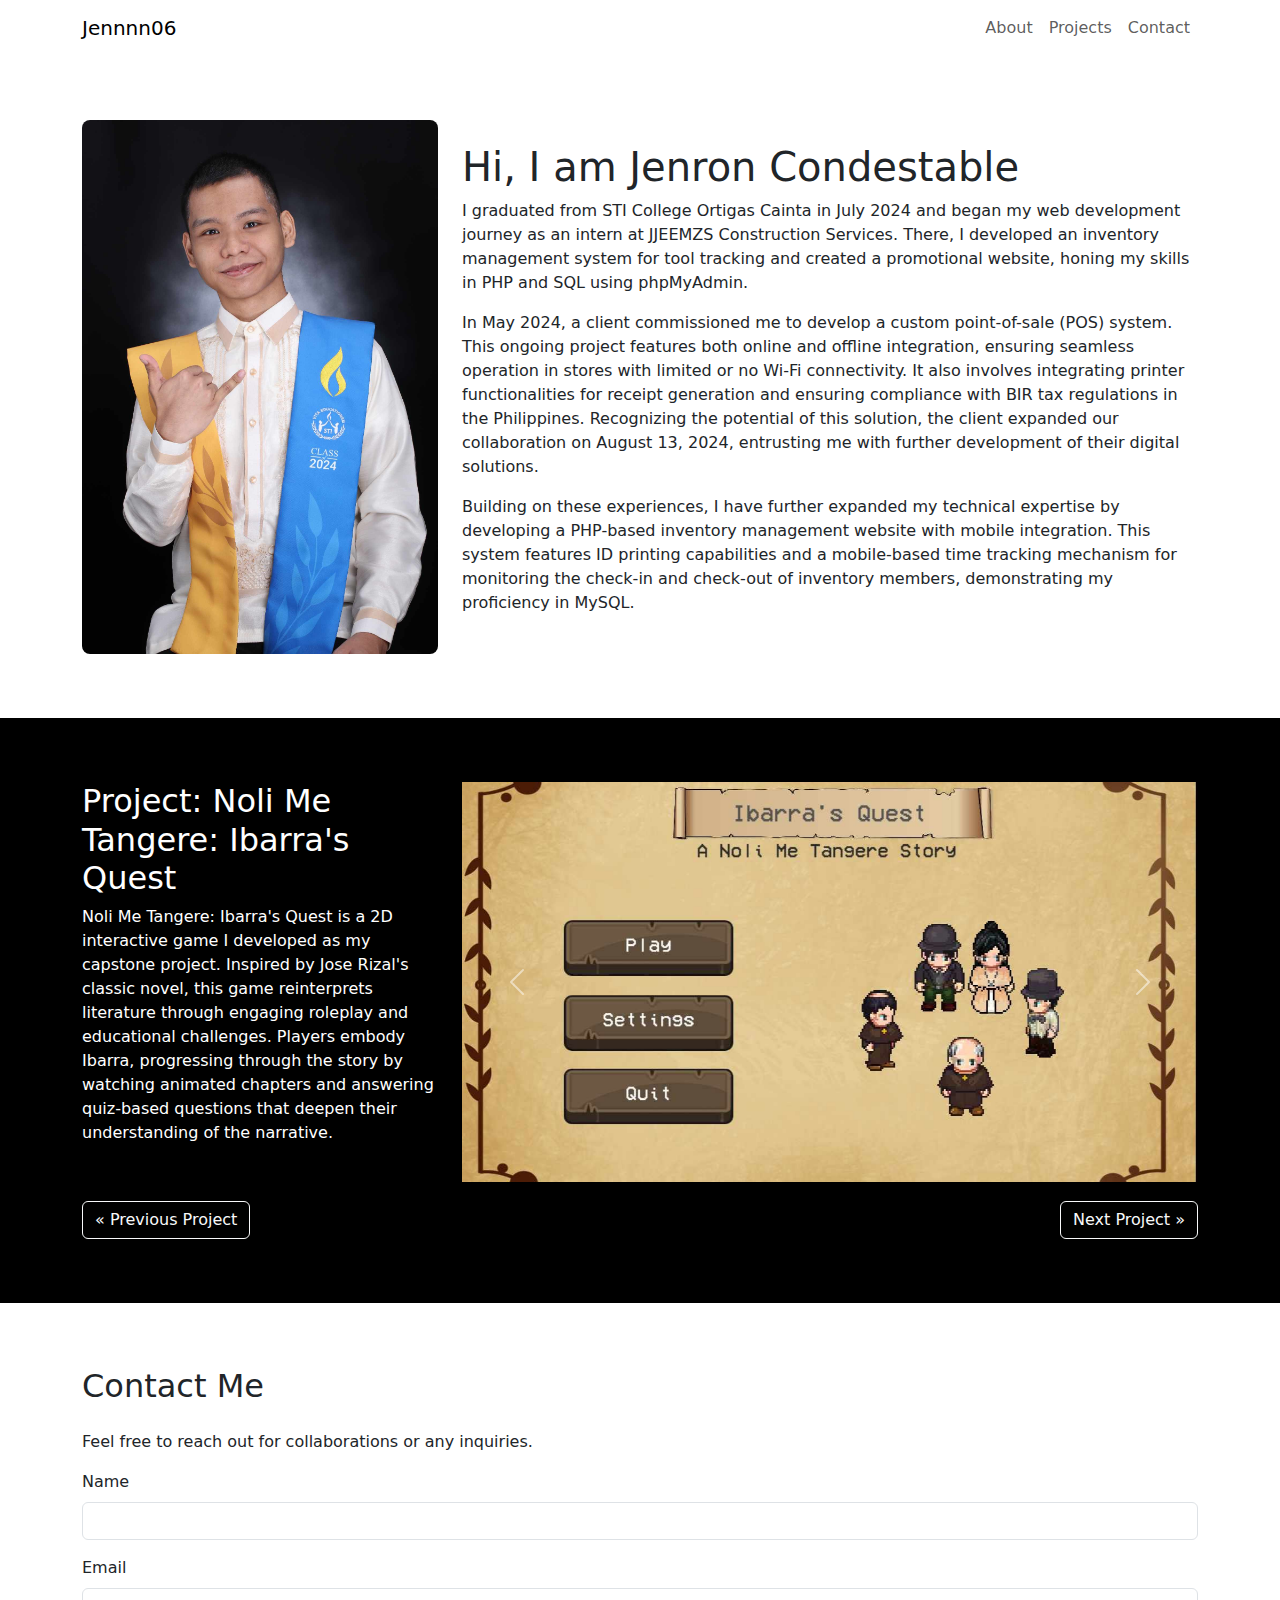
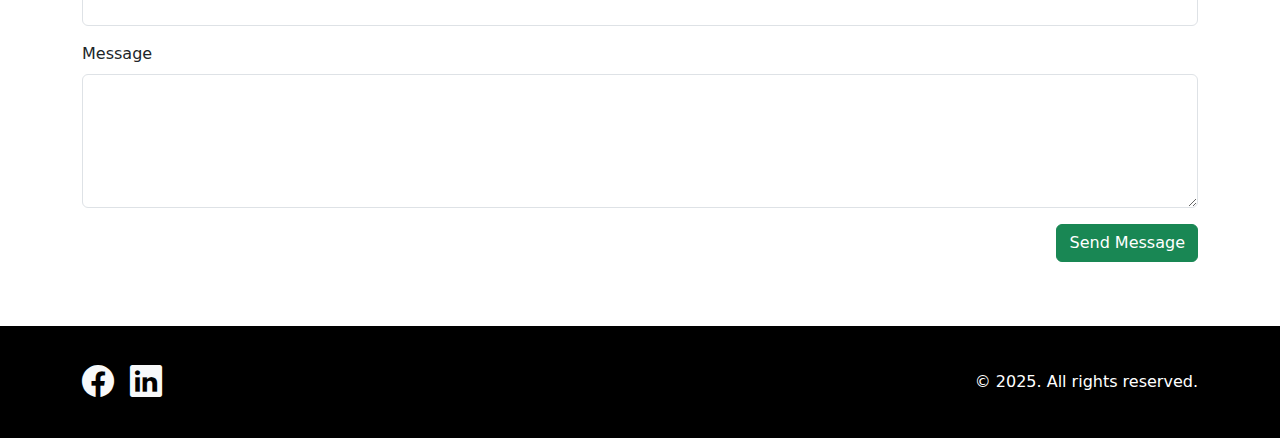
<file: index.html>
<!DOCTYPE html>
<html lang="en">
<head>
    <meta charset="UTF-8">
    <meta name="viewport" content="width=device-width, initial-scale=1">
    <title>Yes, I am Jennnn06</title>
    <!-- Bootstrap CSS -->
    <link href="https://cdn.jsdelivr.net/npm/bootstrap@5.3.3/dist/css/bootstrap.min.css" rel="stylesheet" integrity="sha384-QWTKZyjpPEjISv5WaRU9OFeRpok6YctnYmDr5pNlyT2bRjXh0JMhjY6hW+ALEwIH" crossorigin="anonymous">
    <link rel="stylesheet" href="https://cdn.jsdelivr.net/npm/bootstrap-icons@1.10.5/font/bootstrap-icons.css">

    <!-- CSS -->
    <link href="css/style_index.css" rel="stylesheet">
</head>
<body>
  <!-- Header / Navbar -->
  <nav class="navbar navbar-expand-lg navbar-light bg-transparent">
        <div class="container">
        <a class="navbar-brand" href="#about">Jennnn06</a>
        <button class="navbar-toggler" type="button" data-bs-toggle="collapse" data-bs-target="#portfolioNavbar" aria-controls="portfolioNavbar" aria-expanded="false" aria-label="Toggle navigation">
            <span class="navbar-toggler-icon"></span>
        </button>
        <div class="collapse navbar-collapse" id="portfolioNavbar">
            <ul class="navbar-nav ms-auto">
            <li class="nav-item">
                <a class="nav-link" href="#about">About</a>
            </li>
            <li class="nav-item">
                <a class="nav-link" href="#projects">Projects</a>
            </li>
            <li class="nav-item">
                <a class="nav-link" href="#contact">Contact</a>
            </li>
            </ul>
        </div>
        </div>
  </nav>

  <!-- About Section -->
  <section id="about" class="about-section">
        <div class="container">
        <div class="row align-items-center">
            <!-- Profile Picture -->
            <div class="col-md-4 text-center mb-4 mb-md-0">
            <div class="profile-pic">
                <img src="images/me.jpg" alt="me" class="img-fluid">
            </div>
            </div>
            <!-- About Text -->
            <div class="col-md-8">
            <h1>Hi, I am Jenron Condestable</h1>
            <p>
              I graduated from STI College Ortigas Cainta in July 2024 and began my web development journey as an intern at JJEEMZS Construction Services. There, I developed an inventory management system for tool tracking and created a promotional website, honing my skills in PHP and SQL using phpMyAdmin.
            </p>
            <p>
              In May 2024, a client commissioned me to develop a custom point-of-sale (POS) system. This ongoing project features both online and offline integration, ensuring seamless operation in stores with limited or no Wi-Fi connectivity. It also involves integrating printer functionalities for receipt generation and ensuring compliance with BIR tax regulations in the Philippines. Recognizing the potential of this solution, the client expanded our collaboration on August 13, 2024, entrusting me with further development of their digital solutions.
            </p>
            <p>
              Building on these experiences, I have further expanded my technical expertise by developing a PHP-based inventory management website with mobile integration. This system features ID printing capabilities and a mobile-based time tracking mechanism for monitoring the check-in and check-out of inventory members, demonstrating my proficiency in MySQL.
            </p>
            </div>
        </div>
        </div>
  </section>

    <!-- Projects Section -->
    <section id="projects">
    <div class="container">
      <!-- Project Items Wrapper -->
      <div id="projectItems">

        <!-- Noli Me Tangere -->
        <div class="project-item" data-project-index="0">
          <div class="row">
            <!-- Left Panel: Project Info -->
            <div class="col-md-4 mb-4">
              <h2 id="projectTitle0">Project: Noli Me Tangere: Ibarra's Quest</h2>
              <p id="projectDescription0">
                Noli Me Tangere: Ibarra's Quest is a 2D interactive game I developed as my capstone project. Inspired by Jose Rizal's classic novel, this game reinterprets literature through engaging roleplay and educational challenges. Players embody Ibarra, progressing through the story by watching animated chapters and answering quiz-based questions that deepen their understanding of the narrative.
              </p>
            </div>
            <!-- Right Panel: Carousel for Project Images -->
            <div class="col-md-8">
              <div id="projectCarousel0" class="carousel slide" data-bs-ride="carousel">
                <div class="carousel-inner">
                  <div class="carousel-item active">
                    <img src="images/project_noli_me/1.jpg" class="d-block w-100" alt="Project 1 - Picture 1">
                  </div>
                  <div class="carousel-item">
                    <img src="images/project_noli_me/2.jpg" class="d-block w-100" alt="Project 1 - Picture 2">
                  </div>
                  <div class="carousel-item">
                    <img src="images/project_noli_me/3.jpg" class="d-block w-100" alt="Project 1 - Picture 3">
                  </div>
                  <div class="carousel-item">
                    <img src="images/project_noli_me/4.jpg" class="d-block w-100" alt="Project 1 - Picture 3">
                  </div>
                  <div class="carousel-item">
                    <img src="images/project_noli_me/5.jpg" class="d-block w-100" alt="Project 1 - Picture 3">
                  </div>
                  <div class="carousel-item">
                    <img src="images/project_noli_me/6.jpg" class="d-block w-100" alt="Project 1 - Picture 3">
                  </div>
                </div>
                <button class="carousel-control-prev" type="button" data-bs-target="#projectCarousel0" data-bs-slide="prev">
                  <span class="carousel-control-prev-icon" aria-hidden="true"></span>
                  <span class="visually-hidden">Previous</span>
                </button>
                <button class="carousel-control-next" type="button" data-bs-target="#projectCarousel0" data-bs-slide="next">
                  <span class="carousel-control-next-icon" aria-hidden="true"></span>
                  <span class="visually-hidden">Next</span>
                </button>
              </div>
            </div>
          </div>
        </div>

        <!-- Web Inventory Management -->
        <div class="project-item d-none" data-project-index="1">
          <div class="row">
            <!-- Left Panel: Project Info -->
            <div class="col-md-4 mb-4">
              <h2 id="projectTitle1">Project: Web Inventory Management</h2>
              <p id="projectDescription1">
                Web Inventory Management serves as a critical component of my inventory and personnel management solution. 
                This organized presentation of data underscores the system’s robust design and its commitment to maintaining data integrity for efficient operational oversight. Additionally, it includes advanced applications developed with modern frameworks such as Laravel.
              </p>
            </div>
            <!-- Right Panel: Carousel for Project Images -->
            <div class="col-md-8">
              <div id="projectCarousel1" class="carousel slide" data-bs-ride="carousel">
                <div class="carousel-inner">
                  <div class="carousel-item active">
                    <img src="images/project_web_inventory/1.jpg" class="d-block w-100" alt="Project 2 - Picture 1">
                  </div>
                  <div class="carousel-item">
                    <img src="images/project_web_inventory/2.jpg" class="d-block w-100" alt="Project 2 - Picture 2">
                  </div>
                  <div class="carousel-item">
                    <img src="images/project_web_inventory/3.jpg" class="d-block w-100" alt="Project 2 - Picture 3">
                  </div>
                  <div class="carousel-item">
                    <img src="images/project_web_inventory/4.jpg" class="d-block w-100" alt="Project 2 - Picture 3">
                  </div>
                </div>
                <button class="carousel-control-prev" type="button" data-bs-target="#projectCarousel1" data-bs-slide="prev">
                  <span class="carousel-control-prev-icon" aria-hidden="true"></span>
                  <span class="visually-hidden">Previous</span>
                </button>
                <button class="carousel-control-next" type="button" data-bs-target="#projectCarousel1" data-bs-slide="next">
                  <span class="carousel-control-next-icon" aria-hidden="true"></span>
                  <span class="visually-hidden">Next</span>
                </button>
              </div>
            </div>
          </div>
        </div>
        <!-- Add additional project items here following the same structure -->
      </div>
      <!-- Navigation Buttons for Switching Projects -->
      <div class="d-flex justify-content-between mt-3">
        <button id="prevProjectMain" class="btn btn-outline-light">&laquo; Previous Project</button>
        <button id="nextProjectMain" class="btn btn-outline-light">Next Project &raquo;</button>
      </div>
    </div>
    </section>

  <!-- Contact Form Section -->
  <section id="contact" class="contact-form">
        <div class="container">
        <h2 class="mb-4">Contact Me</h2>
        <p>Feel free to reach out for collaborations or any inquiries.</p>
        <form action="send_email.php" method="POST">
            <div class="mb-3">
            <label for="name" class="form-label">Name</label>
            <input type="text" id="name" name="name" class="form-control" required>
            </div>
            <div class="mb-3">
            <label for="email" class="form-label">Email</label>
            <input type="email" id="email" name="email" class="form-control" required>
            </div>
            <div class="mb-3">
            <label for="message" class="form-label">Message</label>
            <textarea id="message" name="message" rows="5" class="form-control" required></textarea>
            </div>
            <div class="text-end">
                <button type="submit" class="btn btn-success">Send Message</button>
            </div>
        </form>
        </div>
  </section>

  <!-- Footer -->
  <footer>
    <div class="container d-flex justify-content-between align-items-center py-3">
      <div class="d-flex align-items-center">
        <a href="https://www.facebook.com/jenron19" target="_blank" class="text-light me-3">
          <i class="bi bi-facebook" style="font-size: 2rem;"></i>
        </a>
        <a href="https://www.linkedin.com/in/jccondestable" target="_blank" class="text-light me-3">
          <i class="bi bi-linkedin" style="font-size: 2rem;"></i>
        </a>
      </div>
      <span>&copy; 2025. All rights reserved.</span>
    </div>
  </footer>  

  <!-- Bootstrap JS Bundle (includes Popper) -->
  <script src="https://cdn.jsdelivr.net/npm/bootstrap@5.3.3/dist/js/bootstrap.bundle.min.js" integrity="sha384-YvpcrYf0tY3lHB60NNkmXc5s9fDVZLESaAA55NDzOxhy9GkcIdslK1eN7N6jIeHz" crossorigin="anonymous"></script>

  <!-- Switch Project -->
  <script src="js/switch_project.js"></script>
</body>
</html>
</file>
<file: css/style_index.css>
/* About Section */
.about-section {
    padding: 4rem 0;
}
    .about-section .profile-pic img {
        max-width: 100%;
        border-radius: 0.5rem;
    }
/* Projects Section */
#projects {
    background-color: #000;
    color: #fff;
    padding: 4rem 0;
}
/* Adjust carousel image height */
.carousel-item img {
    height: 400px;
    object-fit: cover;
    }
/* Contact Section */
.contact-form {
    padding: 4rem 0;
}
/* Footer */
footer {
    background-color: #000;
    color: #fff;
    padding: 1rem 0;
}
</file>
